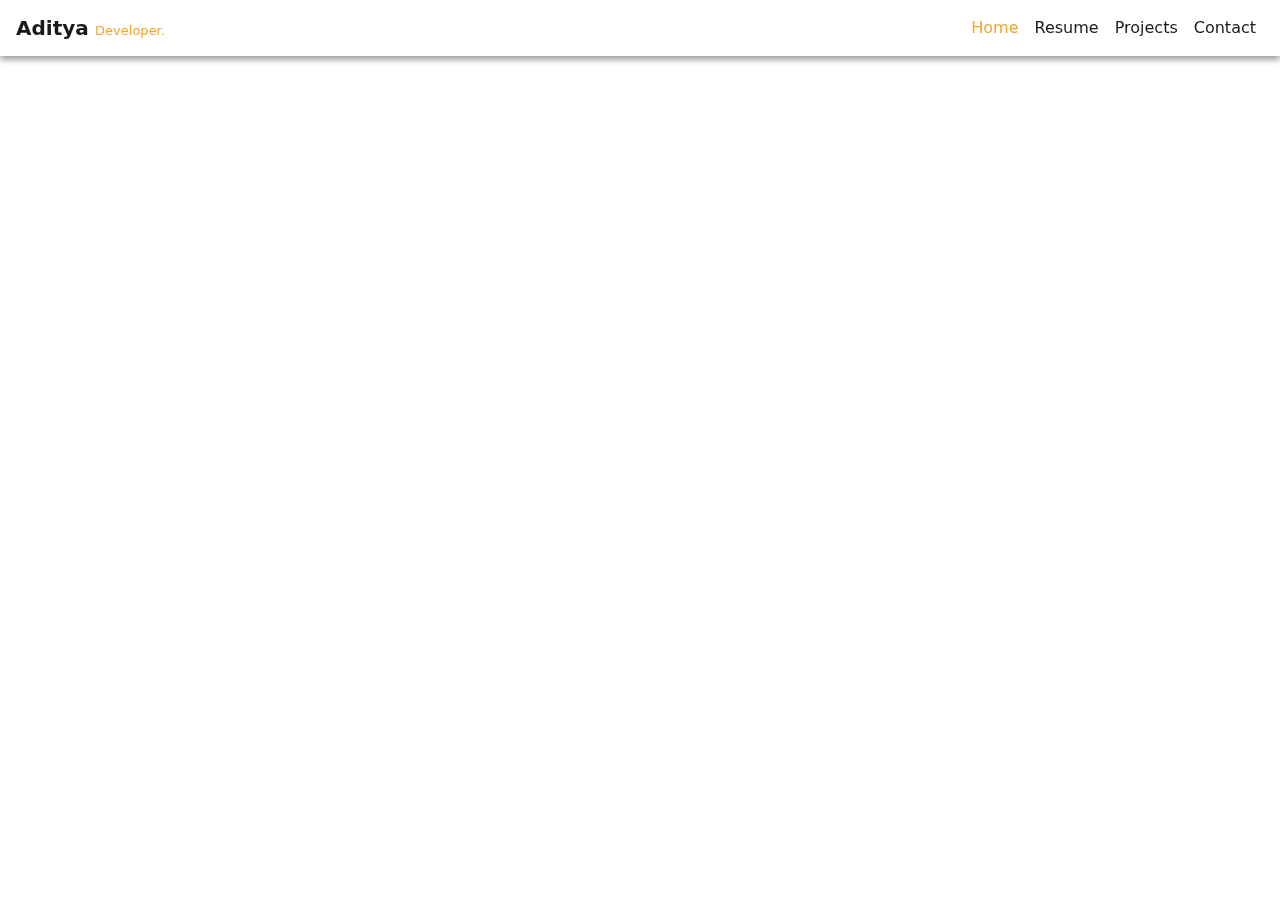
<file: index.html>
<!DOCTYPE html>  
<html lang="en">

<head>
    <meta charset="UTF-8">
    <meta name="viewport" content="width=device-width, initial-scale=1.0">
    <title>Animated Landing Page</title>
    <link rel="stylesheet" href="styles.css">
    <link href="https://cdn.jsdelivr.net/npm/bootstrap@5.3.3/dist/css/bootstrap.min.css" rel="stylesheet"
        integrity="sha384-QWTKZyjpPEjISv5WaRU9OFeRpok6YctnYmDr5pNlyT2bRjXh0JMhjY6hW+ALEwIH" crossorigin="anonymous">
    <link href="https://cdn.jsdelivr.net/npm/bootstrap-icons/font/bootstrap-icons.css" rel="stylesheet">

</head>

<body>
    <header>
        <nav class="navbar navbar-expand-lg">
            <a class="navbar-brand px-3" href="index.html" style="color:black;">
                <b>Aditya</b> <span style="font-size: 13px; color: #f39c12;">Developer.</span>
            </a>
            <button class="navbar-toggler" type="button" data-bs-toggle="collapse" data-bs-target="#navbarNav"
                aria-controls="navbarNav" aria-expanded="false" aria-label="Toggle navigation">
                <span class="navbar-toggler-icon"></span>
            </button>
            <div class="collapse navbar-collapse" id="navbarNav">
                <ul class="navbar-nav ms-auto px-3">
                    <li class="nav-item">
                        <a class="nav-link" href="index.html" style="color: #f39c12;">Home</a>
                    </li>
                    <li class="nav-item">
                        <a class="nav-link" href="resume.html">Resume</a>
                    </li>
                    <li class="nav-item">
                        <a class="nav-link" href="project.html">Projects</a>
                    </li>
                    <li class="nav-item">
                        <a class="nav-link" href="contact.html">Contact</a>
                    </li>
                </ul>
            </div>
        </nav>
    </header>


    <div class="intro">
        <div class="d-flex">
            <div class="profile-pic mx-5" style="animation-delay: 0.5s;">
                <img src="img/117902578.jpg" alt="profile-pic">
            </div>
        </div>
        <div class="intro-text" style="animation-delay: 1.4s;">
            <img src="img/hiGfg.gif" alt="" width="50px">
            <!-- <p class="animated-text">
                <span class="typewriter">Welcome to my portfolio!</span>
            </p> -->
            <p>A Bit About Me</p>
            <p>
                A passionate web developer dedicated to crafting interactive and user-friendly websites that leave a lasting impression. <br>
                I would describe myself as a collaborative and solution-driven software engineer with a good lebel of experience working with designers, developers, and programmers holding a degree in Master Of Computer Application from L.N.C.T University
            </p>
            
            <div class="buttons" style="animation-delay: 1.5s;">
                <a href="resume.html" class="btn yellow">Resume</a>
                <a href="project.html" class="btn red">Projects</a>
                <a href="contact.html" class="btn blue">Contact</a>
            </div>
        </div>
        <div class="social-icons" style="animation-delay: 1.5s;">
            <a href="https://www.linkedin.com/in/aditya-raj-gupta-28855916a/" target="_blank" class="social-icon">
                <i class="bi bi-linkedin"></i>
                <span class="tooltip">aditya-raj-gupta</span>
            </a>
            <a href="mailto:adityagupta292001@gmail.com" target="_blank" class="social-icon">
                <i class="bi bi-envelope-fill"></i>
                <span class="tooltip">adityagupta2920</span>
            </a>
            <a href="https://github.com/Aditya-aj-champ" target="_blank" class="social-icon">
                <i class="bi bi-github"></i>
                <span class="tooltip">Aditya-aj-champ</span>
            </a>
        </div>
    </div>



    <!-- Bootstrap JS -->
    <script src="https://cdn.jsdelivr.net/npm/bootstrap@5.3.3/dist/js/bootstrap.bundle.min.js"></script>
    <script>
        // Auto-collapse Navbar on click
        const navLinks = document.querySelectorAll('.nav-link');
        const navbarCollapse = document.getElementById('navbarNav');

        navLinks.forEach(link => {
            link.addEventListener('click', () => {
                const navbar = new bootstrap.Collapse(navbarCollapse, {
                    toggle: false
                });
                navbar.hide();
            });
        });
    </script>

</body>

</html>
</file>
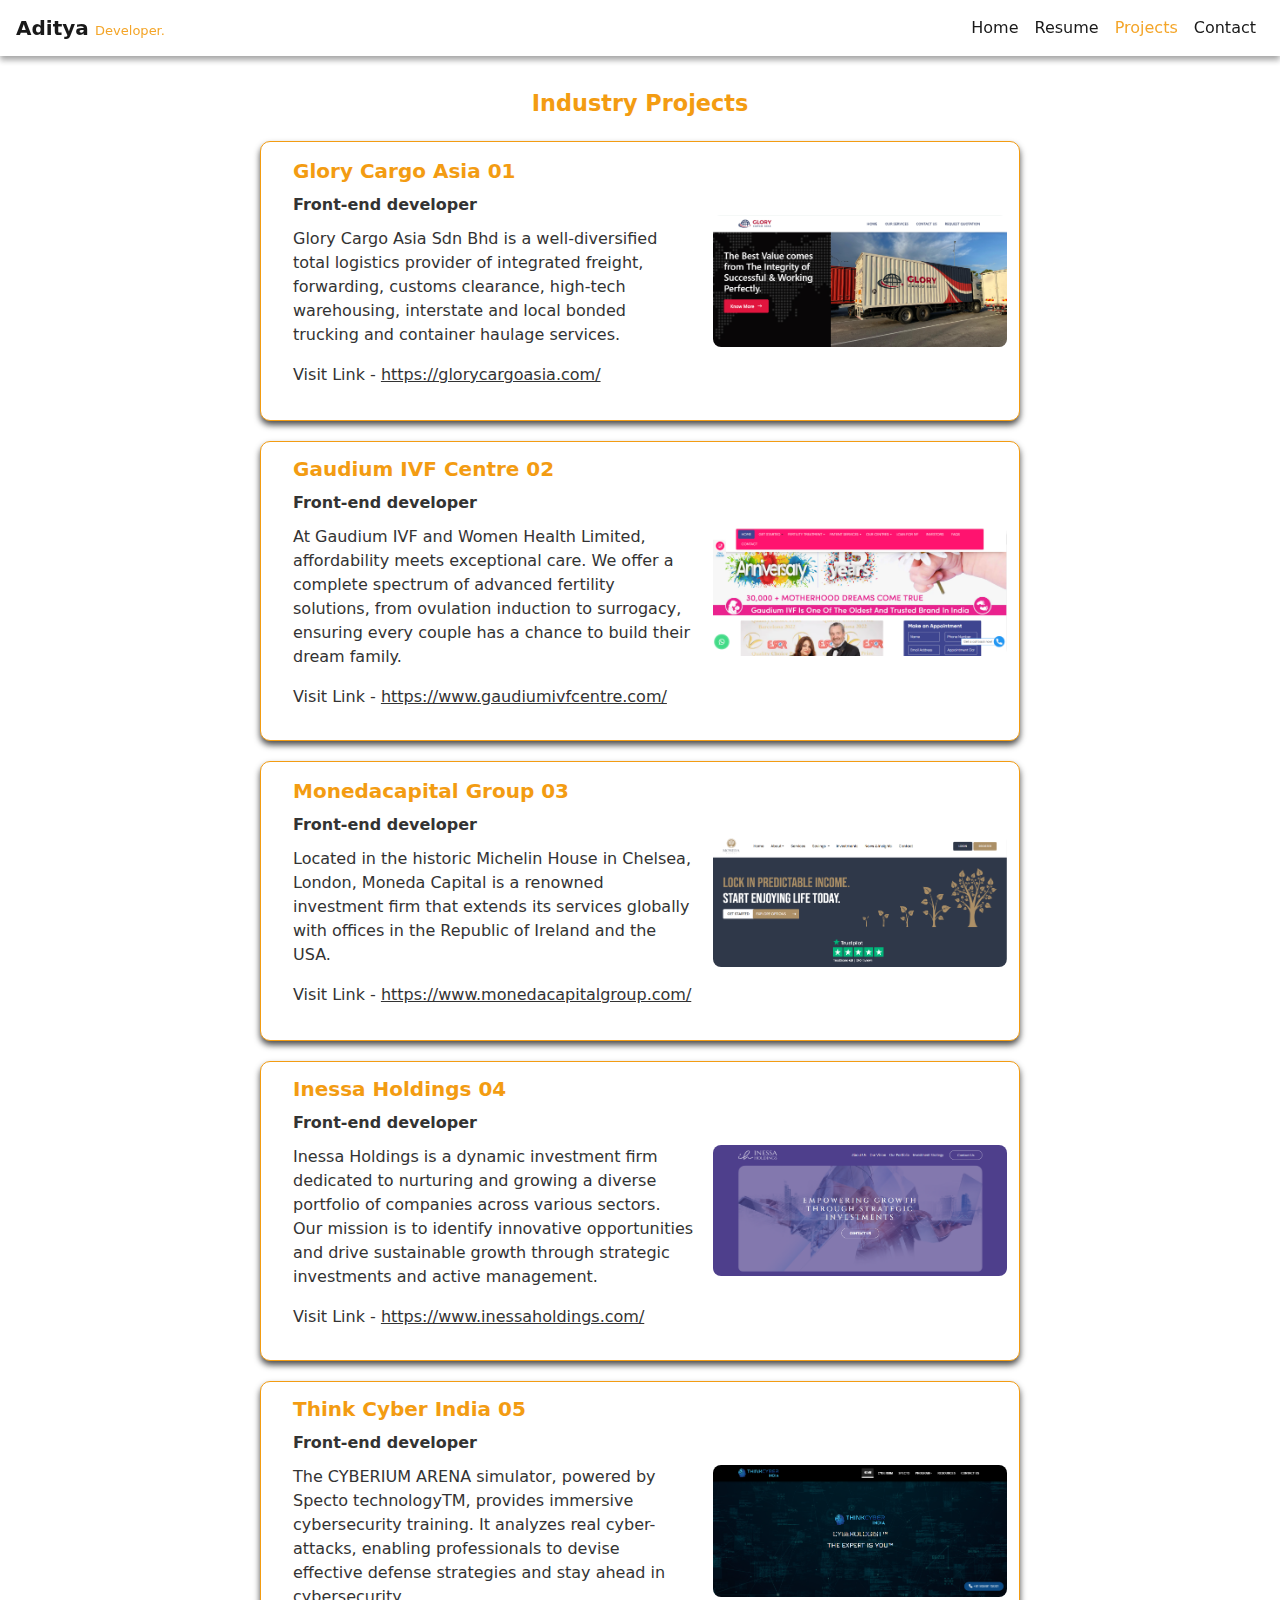
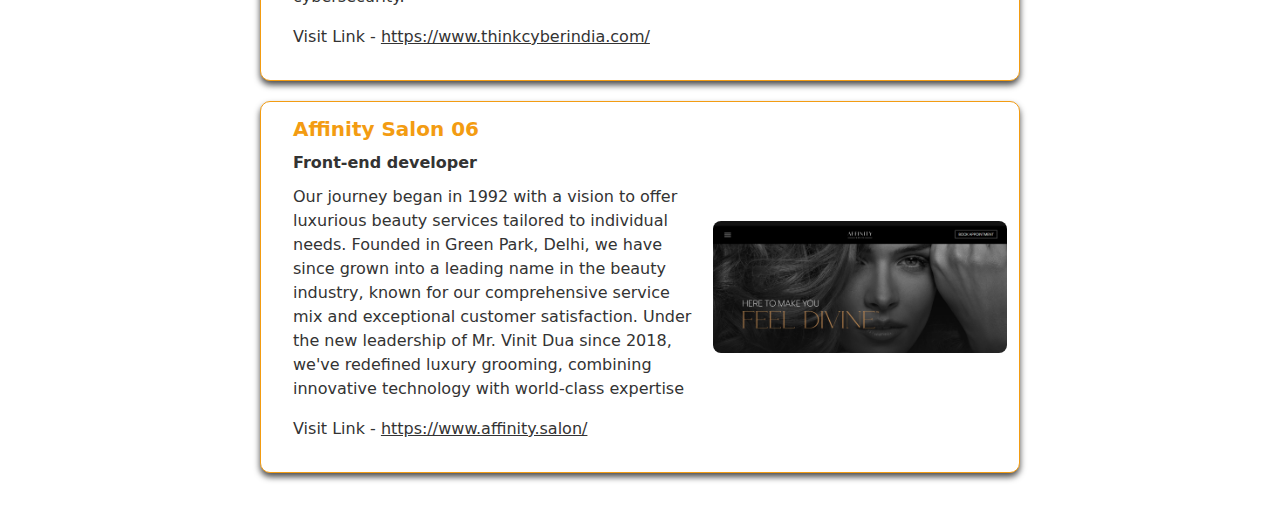
<file: project.html>
<!DOCTYPE html>
<html lang="en">
  <head>
    <meta charset="UTF-8" />
    <meta name="viewport" content="width=device-width, initial-scale=1.0" />
    <title>Document</title>
    <link rel="stylesheet" href="styles.css" />
    <link
      href="https://cdn.jsdelivr.net/npm/bootstrap@5.3.3/dist/css/bootstrap.min.css"
      rel="stylesheet"
      integrity="sha384-QWTKZyjpPEjISv5WaRU9OFeRpok6YctnYmDr5pNlyT2bRjXh0JMhjY6hW+ALEwIH"
      crossorigin="anonymous"
    />
    <link
      href="https://cdn.jsdelivr.net/npm/bootstrap-icons/font/bootstrap-icons.css"
      rel="stylesheet"
    />
  </head>

  <body>
    <header>
      <nav class="navbar navbar-expand-lg">
        <a class="navbar-brand px-3" href="index.html" style="color: black">
          <b>Aditya</b>
          <span style="font-size: 13px; color: #f39c12">Developer.</span>
        </a>
        <button
          class="navbar-toggler"
          type="button"
          data-bs-toggle="collapse"
          data-bs-target="#navbarNav"
          aria-controls="navbarNav"
          aria-expanded="false"
          aria-label="Toggle navigation"
        >
          <span class="navbar-toggler-icon"></span>
        </button>
        <div class="collapse navbar-collapse" id="navbarNav">
          <ul class="navbar-nav ms-auto px-3">
            <li class="nav-item">
              <a class="nav-link" href="index.html">Home</a>
            </li>
            <li class="nav-item">
              <a class="nav-link" href="resume.html">Resume</a>
            </li>
            <li class="nav-item">
              <a class="nav-link" href="#project.html" style="color: #f39c12"
                >Projects</a
              >
            </li>
            <li class="nav-item">
              <a class="nav-link" href="contact.html">Contact</a>
            </li>
          </ul>
        </div>
      </nav>
    </header>
    <div class="social-icons" style="animation-delay: 1.5s">
      <a
        href="https://www.linkedin.com/in/aditya-raj-gupta-28855916a/"
        target="_blank"
        class="social-icon"
      >
        <i class="bi bi-linkedin"></i>
        <span class="tooltip">aditya-raj-gupta</span>
      </a>
      <a
        href="mailto:adityagupta292001@gmail.com"
        target="_blank"
        class="social-icon"
      >
        <i class="bi bi-envelope-fill"></i>
        <span class="tooltip">adityagupta2920</span>
      </a>
      <a
        href="https://github.com/Aditya-aj-champ"
        target="_blank"
        class="social-icon"
      >
        <i class="bi bi-github"></i>
        <span class="tooltip">Aditya-aj-champ</span>
      </a>
    </div>

    <section id="projects" class="projects-section">
      <div class="container text-center">
        <!-- Section Title -->
        <h2 class="section-title">Industry Projects</h2>
        <!-- <p class="section-description">
        I'm a paragraph. Click here to add your own text and edit me. It's easy. Just click “Edit Text” or double-click
        me to add your own content and make changes to the font. I'm a great place for you to tell a story and let your
        users know a little more about you.
      </p> -->

        <!-- Project Card -->
        <div class="row justify-content-center my-4">
          <!-- -------------------------------project card-1------------------------------------------------------ -->
          <div class="col-md-8 col-lg-8 project-card">
            <div class="card-content">
              <h5>Glory Cargo Asia 01</h5>
              <p class="role-title">Front-end developer</p>
              <p class="description">
                Glory Cargo Asia Sdn Bhd is a well-diversified total logistics
                provider of integrated freight, forwarding, customs clearance,
                high-tech warehousing, interstate and local bonded trucking and
                container haulage services.
              </p>

              <p class="description">
                Visit Link -
                <a href="https://glorycargoasia.com/" style="color: #333"
                  >https://glorycargoasia.com/</a
                >
              </p>
            </div>
            <div class="project-image">
              <img
                src="img/GloryCargo.png"
                alt="Project 01"
                class="img-fluid"
              />
            </div>
          </div>
          <!-- ------------------------------------------project card-2-------------------------------------------- -->
          <div class="col-md-8 col-lg-8 project-card">
            <div class="card-content">
              <h5>Gaudium IVF Centre 02</h5>
              <p class="role-title">Front-end developer</p>
              <p class="description">
                At Gaudium IVF and Women Health Limited, affordability meets
                exceptional care. We offer a complete spectrum of advanced
                fertility solutions, from ovulation induction to surrogacy,
                ensuring every couple has a chance to build their dream family.
              </p>
              <p class="description">
                Visit Link -
                <a href="https://www.gaudiumivfcentre.com/" style="color: #333"
                  >https://www.gaudiumivfcentre.com/</a
                >
              </p>
            </div>
            <div class="project-image">
              <img src="img/Gaudium.png" alt="Project 02" class="img-fluid" />
            </div>
          </div>
          <!-- ------------------------------------------project card-3--------------------------------------------- -->
          <div class="col-md-8 col-lg-8 project-card">
            <div class="card-content">
              <h5>Monedacapital Group 03</h5>
              <p class="role-title">Front-end developer</p>
              <p class="description">
                Located in the historic Michelin House in Chelsea, London,
                Moneda Capital is a renowned investment firm that extends its
                services globally with offices in the Republic of Ireland and
                the USA.
              </p>
              <p class="description">
                Visit Link -
                <a
                  href="https://www.monedacapitalgroup.com/"
                  style="color: #333"
                  >https://www.monedacapitalgroup.com/</a
                >
              </p>
            </div>
            <div class="project-image">
              <img src="img/Moneda.png" alt="Project 03" class="img-fluid" />
            </div>
          </div>
          <!-- ------------------------------------------project card-4--------------------------------------------- -->
          <div class="col-md-8 col-lg-8 project-card">
            <div class="card-content">
              <h5>Inessa Holdings 04</h5>
              <p class="role-title">Front-end developer</p>
              <p class="description">
                Inessa Holdings is a dynamic investment firm dedicated to
                nurturing and growing a diverse portfolio of companies across
                various sectors. Our mission is to identify innovative
                opportunities and drive sustainable growth through strategic
                investments and active management.
              </p>
              <p class="description">
                Visit Link -
                <a href="https://www.inessaholdings.com/" style="color: #333"
                  >https://www.inessaholdings.com/</a
                >
              </p>
            </div>
            <div class="project-image">
              <img src="img/inessa.png" alt="Project 04" class="img-fluid" />
            </div>
          </div>
          <!-- ------------------------------------------project card-5----------------------------------------------- -->
          <div class="col-md-8 col-lg-8 project-card">
            <div class="card-content">
              <h5>Think Cyber India 05</h5>
              <p class="role-title">Front-end developer</p>
              <p class="description">
                The CYBERIUM ARENA simulator, powered by Specto technologyTM,
                provides immersive cybersecurity training. It analyzes real
                cyber-attacks, enabling professionals to devise effective
                defense strategies and stay ahead in cybersecurity.
              </p>
              <p class="description">
                Visit Link -
                <a href="https://www.thinkcyberindia.com/" style="color: #333"
                  >https://www.thinkcyberindia.com/</a
                >
              </p>
            </div>
            <div class="project-image">
              <img
                src="img/Thinkcyber.png"
                alt="Project 05"
                class="img-fluid"
              />
            </div>
          </div>
          <!-- ------------------------------------------project card-6-------------------------------------- -->
          <div class="col-md-8 col-lg-8 project-card">
            <div class="card-content">
              <h5>Affinity Salon 06</h5>
              <p class="role-title">Front-end developer</p>
              <p class="description">
                Our journey began in 1992 with a vision to offer luxurious
                beauty services tailored to individual needs. Founded in Green
                Park, Delhi, we have since grown into a leading name in the
                beauty industry, known for our comprehensive service mix and
                exceptional customer satisfaction. Under the new leadership of
                Mr. Vinit Dua since 2018, we've redefined luxury grooming,
                combining innovative technology with world-class expertise
              </p>
              <p class="description">
                Visit Link -
                <a href="https://www.affinity.salon/" style="color: #333"
                  >https://www.affinity.salon/</a
                >
              </p>
            </div>
            <div class="project-image">
              <img src="img/Affinity.png" alt="Project 06" class="img-fluid" />
            </div>
          </div>
        </div>
      </div>
    </section>

    <!-- Bootstrap JS -->
    <script src="https://cdn.jsdelivr.net/npm/bootstrap@5.3.3/dist/js/bootstrap.bundle.min.js"></script>
    <script>
      // Auto-collapse Navbar on click
      const navLinks = document.querySelectorAll(".nav-link");
      const navbarCollapse = document.getElementById("navbarNav");

      navLinks.forEach((link) => {
        link.addEventListener("click", () => {
          const navbar = new bootstrap.Collapse(navbarCollapse, {
            toggle: false,
          });
          navbar.hide();
        });
      });
    </script>
  </body>
</html>
</file>
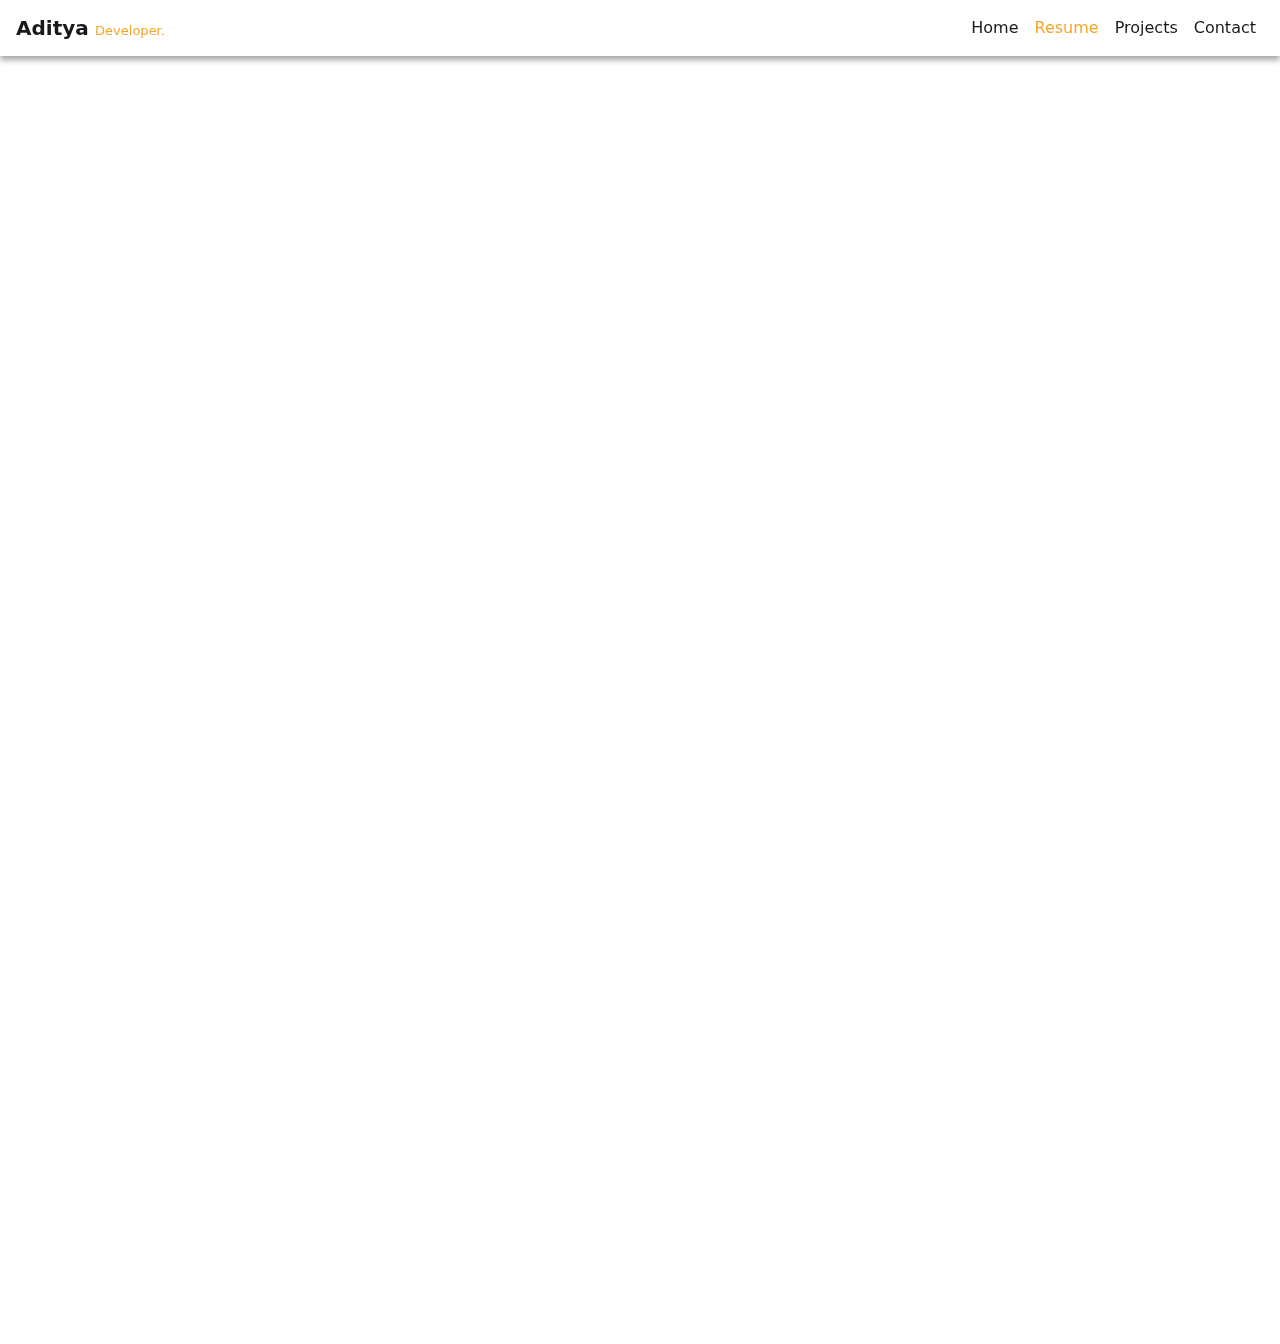
<file: resume.html>
<!DOCTYPE html>
<html lang="en">
  <head>
    <meta charset="UTF-8" />
    <meta name="viewport" content="width=device-width, initial-scale=1.0" />

    <title>Document</title>
    <link rel="stylesheet" href="styles.css" />
    <link
      href="https://cdn.jsdelivr.net/npm/bootstrap@5.3.3/dist/css/bootstrap.min.css"
      rel="stylesheet"
      integrity="sha384-QWTKZyjpPEjISv5WaRU9OFeRpok6YctnYmDr5pNlyT2bRjXh0JMhjY6hW+ALEwIH"
      crossorigin="anonymous"
    />
    <link
      href="https://cdn.jsdelivr.net/npm/bootstrap-icons/font/bootstrap-icons.css"
      rel="stylesheet"
    />
  </head>
  <body>
    <header>
      <nav class="navbar navbar-expand-lg">
        <a class="navbar-brand px-3" href="index.html" style="color: black">
          <b>Aditya</b>
          <span style="font-size: 13px; color: #f39c12">Developer.</span>
        </a>
        <button
          class="navbar-toggler"
          type="button"
          data-bs-toggle="collapse"
          data-bs-target="#navbarNav"
          aria-controls="navbarNav"
          aria-expanded="false"
          aria-label="Toggle navigation"
        >
          <span class="navbar-toggler-icon"></span>
        </button>
        <div class="collapse navbar-collapse" id="navbarNav">
          <ul class="navbar-nav ms-auto px-3">
            <li class="nav-item">
              <a class="nav-link" href="index.html">Home</a>
            </li>
            <li class="nav-item">
              <a class="nav-link" href="resume.html" style="color: #f39c12"
                >Resume</a
              >
            </li>
            <li class="nav-item">
              <a class="nav-link" href="project.html">Projects</a>
            </li>
            <li class="nav-item">
              <a class="nav-link" href="contact.html">Contact</a>
            </li>
          </ul>
        </div>
      </nav>
    </header>
    <div class="social-icons" style="animation-delay: 1.5s">
      <a
        href="https://www.linkedin.com/in/aditya-raj-gupta-28855916a/"
        target="_blank"
        class="social-icon"
      >
        <i class="bi bi-linkedin"></i>
        <span class="tooltip">aditya-raj-gupta</span>
      </a>
      <a
        href="mailto:adityagupta292001@gmail.com"
        target="_blank"
        class="social-icon"
      >
        <i class="bi bi-envelope-fill"></i>
        <span class="tooltip">adityagupta2920</span>
      </a>
      <a
        href="https://github.com/Aditya-aj-champ"
        target="_blank"
        class="social-icon"
      >
        <i class="bi bi-github"></i>
        <span class="tooltip">Aditya-aj-champ</span>
      </a>
    </div>
    <div class="row justify-content-center my-3">
      <!-- Resume Title -->

      <div
        class="px-4 d-flex justify-content-center justify-content-between col-md-8 col-12"
      >
        <h5 class="resume-title">Resume</h5>
        <a href="pdf/Reactjsformateresumejuly24.pdf"> <button class="btn btn-download btn yellow">Download CV</button></a> 
      </div>
      <!-- Experience Card -->
      <div class="col-md-8 col-12">
        <div class="experience-card my-4 py-4">
          <p style="text-decoration: underline">Work Experience</p>
          <br />

          <p class="fw-bold">React Developer (2024 AUG – Present)</p>
          <p>Kairosmarcom Pvt Ltd.</p>
          <p>
            241, Unit Number 3, 1st floor, Westend Marg, Saidulajab, New Delhi,
            Delhi 110017.
          </p>
          <br />
          <p>
            Implemented modern front-end frameworks such as React.js and Vue.js
            to create interactive web applications, improving user engagement by
            30%. Collaborated closely with UX/UI designers to translate
            wireframes and prototypes into high-quality, functional web pages.
            <br />
            Stayed updated on industry trends and introduced best practices in
            front-end development, including accessibility standards (WCAG).
          </p>
        </div>
        <div class="experience-card py-4">
          <p style="text-decoration: underline">Education</p>
          <br />
          <p class="fw-bold">MCA (May 2022 - May 2024)</p>
          <p>L.N.C.T University, Bhopal - 462022</p>
          <br />
          <p class="fw-bold">BCA (May 2018 - May 2024)</p>
          <p>IGNOU, Patna - 800001</p>
          <br />
          <p class="fw-bold">HSC (2016-2022)</p>
          <p>A.N College, Patna - 800001</p>
          <br />
          <p class="fw-bold">SSC (2016)</p>
          <p>Vivekanand Public School, Warisaliganj - 805130</p>
        </div>
        <div class="experience-card py-4 mt-4">
          <p style="text-decoration: underline">Skills</p>
          <br />

          <p class="fw-bold">Technical Skills</p>
          <p>React.js - Understanding of components, props, state, hooks, and React Router. <br> 
            JavaScript/ES6 - Proficient in ES6+ features, closures, promises, async/await. <br>
            HTML/CSS - Proficient in HTML5, CSS3, responsive design. <br>
            Version Control - Proficient in Git and GitHub. <br>
            API Integration - With Axios and Fetch API. <br>
            Build Tools - Familiar with Webpack, npm, Yarn. <br>
            Debugging and Performance Optimization - Ability to debug and optimize React applications.
          </p> <br> 
          <p class="fw-bold">Soft Skills </p>
          <p>Problem-Solving - Effective troubleshooting and debugging skills.</p>
          <p>Communication - Strong written and verbal communication skills.</p>
          <p>Teamwork - Collaborative and eager to learn from others.</p>
          <p>Adaptability - Quick learner, open to feedback.</p>
          
        </div>
      </div>
    </div>

    <!-- Download Button -->

    <script src="https://cdn.jsdelivr.net/npm/bootstrap@5.3.3/dist/js/bootstrap.bundle.min.js"></script>
    <script>
      // Auto-collapse Navbar on click
      const navLinks = document.querySelectorAll(".nav-link");
      const navbarCollapse = document.getElementById("navbarNav");

      navLinks.forEach((link) => {
        link.addEventListener("click", () => {
          const navbar = new bootstrap.Collapse(navbarCollapse, {
            toggle: false,
          });
          navbar.hide();
        });
      });
    </script>
  </body>
</html>
</file>
<file: styles.css>
body {
  margin: 0;
  font-family: Arial, sans-serif;
  text-align: center;
  background-color: #f9f9f9;
  padding-top: 80px;
  /* background-image: url(img/3d-geometric-abstract-background.jpg);
  background-position: center;
  background-repeat: no-repeat;
  background-size: cover; */
  
}

/* General Header Styling */

header {
  position: fixed;
  top: 0;
  left: 0;
  width: 100%;
  z-index: 1000;
  background-color: #fff;
  opacity: 0.9;
  box-shadow: 0px 4px 6px rgba(0, 0, 0, 0.4);
}

.navbar {
  padding: 0.5rem 1rem;
    
  
}

.nav-item a {
  text-decoration: none;
  color: black;
  font-weight: 500;
  padding: 0.5rem 1rem;
  transition: color 0.3s ease;
  font-size: 16px;
}

.nav-item a:hover {
  color: #f39c12;
}

.intro {
  display: flex;
  flex-wrap: wrap;
  justify-content: center;
  align-items: center;
  margin-top: 5rem;
  gap: 1.5rem;
}

.profile-pic img {
  width: 300px;
  height: 300px;
  border-radius: 50%;
  object-fit: cover;
  margin-bottom: 1rem;
  opacity: 0;
  transform: scale(0.9);
  animation: fadeZoomIn 1.5s ease-out forwards;
  animation-delay: 0.5s;
  border: 1px solid #f39c12;
  padding: 3px;
}

.intro-text {
  max-width: 600px;
  opacity: 0;
  transform: translateY(20px);
  animation: fadeSlideIn 1.5s ease-out forwards;
  animation-delay: 1s;
  text-align: left;
}

.intro-text p {
  color: black;
  line-height: 1.5;
}

.animated-text {
  margin: 1rem 0;
  font-size: 1.2rem;
  font-weight: bold;
  color: black;
  opacity: 0;
  animation: fadeSlideIn 1.5s ease-out forwards;
  animation-delay: 1.5s;
}

/* Buttons Animation */
.buttons {
  margin-top: 1rem;
  opacity: 0;
  transform: translateY(20px);
  animation: fadeSlideIn 1.5s ease-out forwards;
  animation-delay: 8s;

}

.btn {
  display: inline-block;

  margin: 0.5rem;
  text-decoration: none;
  color: #fff;

  font-weight: bold;
  transform: scale(0.9);
  animation: fadeZoomIn 0.5s ease-out forwards;
  transition: transform 0.3s ease;
}

.btn.yellow:hover {
  background-color: #f1c40f;
}

.btn.red:hover {
  background-color: #e74c3c;
}

.btn.blue:hover {
  background-color: #1abc9c;
}

.btn {
  transform: scale(1);
  opacity: 0.9;

  border: 1px solid #f39c12 !important;
}

/* ----------------------------------- 
 Social Icons Container */

.social-icons {
  display: flex;
  flex-direction: column;
  position: absolute;
  right: 20px;
  top: 35%;
  transform: translateY(-50%);
  gap: 1.5rem;
  opacity: 0;
  animation: fadeUp 1.5s ease-out forwards;
}

/* Social Icon Links */
.social-icon {
  position: relative;
  text-decoration: none;
  color: #666;
  font-size: 1.2rem;
  display: flex;
  align-items: center;
  justify-content: center;
  transition: transform 0.3s ease, color 0.3s ease;
}

.social-icon:hover {
  transform: scale(1.1);
  color: #f39c12;
}

/* Tooltip Styling */
.tooltip {
  position: absolute;
  left: -120px;
  background-color: rgba(104, 103, 103, 0.8);
  color: #fff;
  padding: 0.1rem 0.4rem;
  border-radius: 0.3rem;
  font-size: 0.5rem;
  white-space: nowrap;
  opacity: 0;
  transform: translateX(-100px);
  transition: opacity 0.3s ease, transform 0.3s ease;
  visibility: hidden;
}

/* Show Tooltip on Hover */
.social-icon:hover .tooltip {
  opacity: 1;
  transform: translateX(0);
  visibility: visible;
}

/* Bottom-to-Up Animation for Icons */
@keyframes fadeUp {
  from {
    opacity: 0;
    transform: translateY(50px);
  }

  to {
    opacity: 1;
    transform: translateY(0);
  }
}

/* Smooth Animations */
@keyframes fadeSlideIn {
  from {
    opacity: 0;
    transform: translateY(20px);
  }

  to {
    opacity: 1;
    transform: translateY(0);
  }
}

@keyframes fadeZoomIn {
  from {
    opacity: 0;
    transform: scale(0.9);
  }

  to {
    opacity: 1;
    transform: scale(1);
  }
}

/* Typewriter Animation */

@keyframes blink {
  from {
    border-color: transparent;
  }

  to {
    border-color: black;
  }
}

/* Responsive Design for Small Screens */
@media (max-width: 768px) {
  .intro {
    margin-top: 10px;
    padding-left: 15px;
    padding-right: 15px;
    flex-direction: column;
    text-align: center;
  }

  .profile-pic img {
    width: 200px;
    height: 200px;
    margin: 0 auto;
  }

  .intro-text {
    margin-top: 1rem;
    text-align: center;
  }

  .intro-text h2 {
    font-size: 1.5rem;
  }

  .intro-text p {
    font-size: 1rem;
  }

  .buttons .btn {
    width: 80%;
    margin: 0.5rem auto;
  }
}

@media (max-width: 480px) {
  .profile-pic img {
    width: 150px;
    height: 150px;
  }

  .intro-text {
    margin-top: 1rem;
    text-align: center;
  }

  .intro-text h2 {
    font-size: 1.2rem;
  }

  .intro-text p {
    font-size: 0.9rem;
  }
}

/* ---------------------------------resume-------------------------------------- */
/* Bottom-to-Up Animation */
@keyframes bottomToUp {
  from {
    opacity: 0;
    transform: translateY(50px); 
  }
  to {
    opacity: 1;
    transform: translateY(0); 
  }
}

/* Resume Title Animation */
.resume-title {
  color: #f39c12;
  font-size: 1rem;
  font-weight: bold;
  display: flex;
  align-items: center;
  justify-content: center;
  transform: translateY(50px); 
  opacity: 0;
  animation: bottomToUp 1.5s ease-out forwards;
  animation-delay: 0.5s; 
}

/* Experience Card Animation */
.experience-card {
  background:#fff;
  padding: 20px;
  border-radius: 8px;
  box-shadow: 0px 4px 6px rgba(0, 0, 0, 0.7);
  transform: translateY(50px); 
  opacity:0; 
  animation: bottomToUp 1.5s ease-out forwards;
  animation-delay: 1s; 
  border: 1px solid #f39c12;
}
.experience-card p {
  font-size: 1rem;
  margin-bottom: 0px;
  margin-top: 0px;
}
/* Button Animation */
.btn-download {
  background-color: #0066ff;
  color: #fff;
  font-weight: bold;
  border: none;
  transform: translateY(50px); 
  opacity: 0; 
  animation: bottomToUp 1.5s ease-out forwards;
  animation-delay: 1.5s; 
  padding: 10px 20px;
  font-size: 1rem;
  border-radius: 5px;
  transition: background-color 0.3s ease, transform 0.3s ease;
}


@media (min-width: 320px) {
  .experience-card {
    margin-left: 10px !important;
    margin-right: 10px !important;
   
    font-size: 0.8rem;
  }
}

/* ////////////////////////////////////////////project/////////////////////////////////////////////////////// */
/* General Section Styling */
.projects-section {
  padding: 10px 20px;
}

.section-title {
  font-size: 1.4rem;
  font-weight: bold;
  color: #f39c12;
  margin-bottom: 20px;
  animation: bottomToUp 1.5s ease-out forwards;
}

.section-description {
  color: #000;
  font-size: 1rem;
  max-width: 600px;
  margin: 0 auto 10px;
  animation: bottomToUp 1.5s ease-out forwards;
  animation-delay: 0.3s;
}

/* Project Card Styling */
.project-card {
  display: flex;
  flex-direction: row;
  align-items: center;
  background-color: #fff;
  border-radius: 10px;
  box-shadow: 0px 4px 6px rgba(0, 0, 0, 0.7);
  overflow: hidden;
  margin: 20px 0;
  min-height:280px;
  border: 1px solid #f39c12;
  animation: bottomToUp 1.5s ease-out forwards;
  transition: transform 0.3s ease-in-out;
}

.project-card:hover {
  transform: scale(1.02);
}

/* Image Section */
.project-card .project-image {
  flex: 1 1 40%;
  /* padding: 10px; */
}

.project-card img {
  width: 100%;
  height: auto;
  border-radius: 8px;
  display: block;
  animation: bottomToUp 1.5s ease-out forwards;
}

/* Content Section */
.project-card .card-content {
  flex: 1 1 60%;
  padding: 15px 20px;
  text-align: left;
  animation: bottomToUp 1.5s ease-out forwards;
  animation-delay: 0.2s;
}

/* Headings and Text Styling */
.project-card h5 {
  color: #f39c12;
  font-weight: bold;
  margin-bottom: 10px;
}

.project-card .role-title {
  color: #333;
  font-weight: bold;
  margin-bottom: 10px;
}

.project-card .description {
  color: #333;
  font-size: 1rem;
  line-height: 1.5;
}

/* Responsive Design for Mobile */
@media screen and (max-width: 768px) {
  .project-card {
    flex-direction: column; 
    align-items: center; 
    padding: 10px;
   
  }

  .project-card .project-image {
    width: 100%; 
    margin:auto; 
    animation: bottomToUp 1.5s ease-out forwards;
    

  }

  .project-card img {
    max-width: 100%;
    height: auto; 
    max-height: 180px; 
    align-items: center !important;
  }

  .project-card .card-content {
    width: 100%; 
    padding: 10px 15px;
    text-align: center; 
    animation: bottomToUp 1.5s ease-out forwards;
  }

  .project-card h4 {
    font-size: 1.3rem; 
    margin-bottom: 8px;
  }

  .project-card .role-title {
    font-size: 1.1rem; 
  }

  .project-card .description {
    font-size: 0.9rem; 
    line-height: 1.4;
  }
}

/* Keyframes */
@keyframes bottomToUp {
  0% {
    opacity: 0;
    transform: translateY(50px);
  }
  100% {
    opacity: 1;
    transform: translateY(0);
  }
}
/* -----------------------projrct end------------------------------ */
/* ```````````````````````````` Contact started``````````````````````````````````````````````` */
/* Global Styles */
.contact-section {
  text-align: center;
  width: 100%;
}


.form-container {
  border: 1px solid #f39c12;
  background-color: #fff;
  padding: 20px;
  border-radius: 10px;
  box-shadow: 0px 4px 6px rgba(0, 0, 0, 0.7);
  max-width: 600px;
  margin: 10px auto;
}

form {
  width: 100%;
  animation: bottomToUp 1.5s ease-out forwards;
  transition: border-color 0.3s ease-in-out;
}

/* Form Styling */
.form-group {
  position: relative;
  margin-bottom: 20px;
  animation: bottomToUp 1.5s ease-out forwards;
}

label {
  float: left;
  display: block;
  font-size: 0.9rem;
  margin-bottom: 5px;
  font-weight: bold;
  color: #000;
}

/* Single-Line Input Fields */
input,
textarea {
  border: none;
  border-bottom: 1px solid #ccc;
  width: 100%;
  font-size: 1rem;
  padding: 5px 0;
  font-family: inherit;
  background: transparent;
  transition: border-color 0.3s ease-in-out;
  animation: bottomToUp 1s ease-out forwards;
}

input:focus,
textarea:focus {
  border-bottom: 2px solid #f39c12;
  outline: none;
}

/* Button */
.btn-submit {
  /* background-color: #007bff; */
  background: transparent !important;
  color: #000;
  border: none;
  padding: 12px 20px;
  border-radius: 5px;
  font-size: 1rem;
  font-weight: bold;
  cursor: pointer;
  width: 100%;
  animation: bottomToUp 1s ease-out forwards;
  border: 1px solid #f39c12;
}

.btn-submit:hover {
  background-color: #f39c12 !important;
  color: #fff;
}

/* Animations */
@keyframes bottomToUp {
  0% {
    opacity: 0;
    transform: translateY(50px);
  }
  100% {
    opacity: 1;
    transform: translateY(0);
  }
}

/* Responsive Design */
@media (max-width: 768px) {
  .form-row {
    flex-direction: column;
  }
  .form-container {
    margin: 10px;
    font-size: 0.5rem !important;
    padding: 15px;
  }
}
</file>
